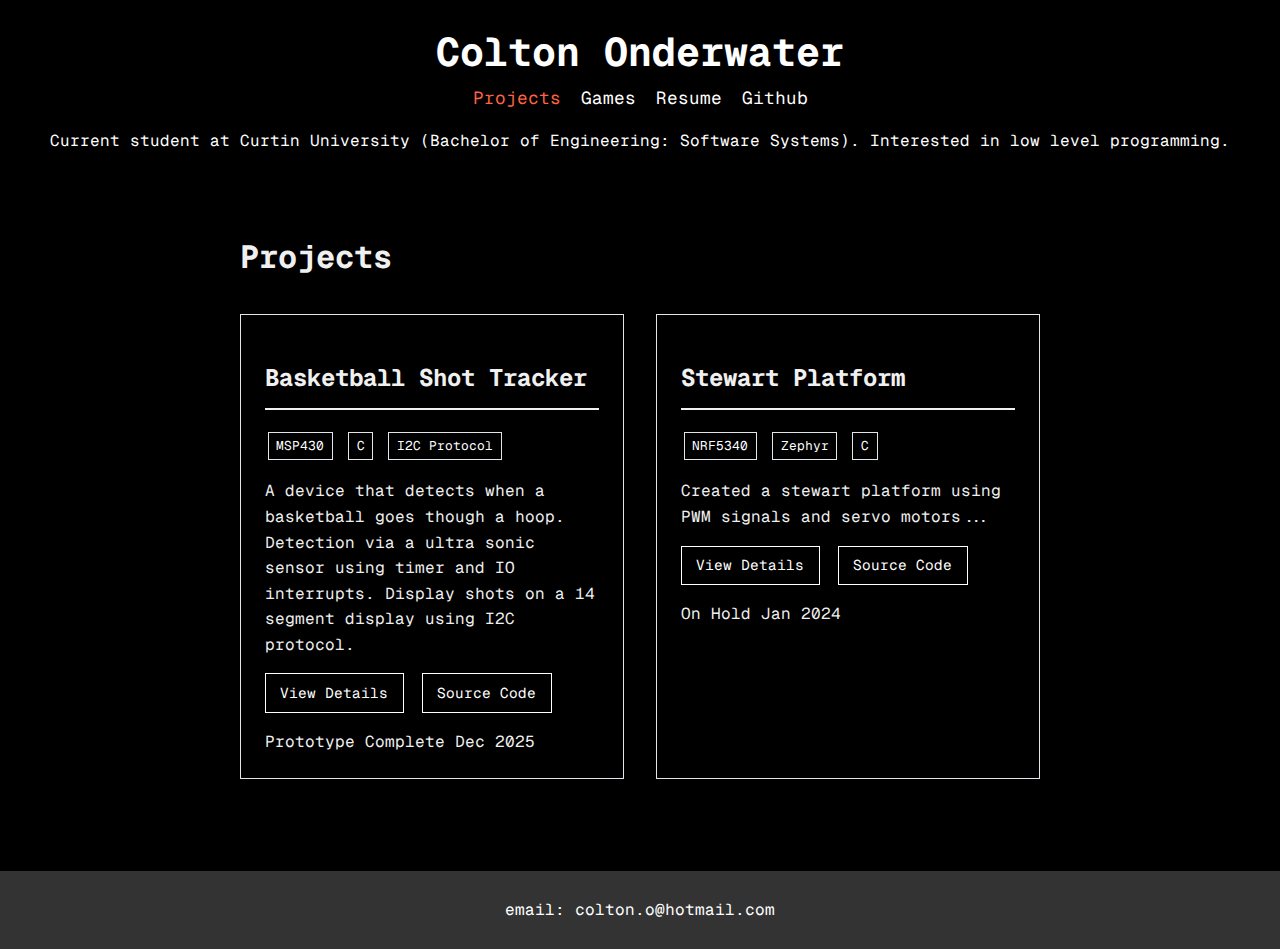
<file: index.html>
<!DOCTYPE html>
<html lang="en">

<head>
  <meta charset="UTF-8">
  <meta name="viewport" content="width=device-width, initial-scale=1.0">
  <link rel="preconnect" href="https://fonts.googleapis.com">
  <link rel="preconnect" href="https://fonts.gstatic.com" crossorigin>
  <link href="https://fonts.googleapis.com/css2?family=Geist+Mono:wght@100..900&display=swap" rel="stylesheet">
  <title>Colton - About</title>


  <link rel="stylesheet" href="style.css">
</head>

<body>
  <header>
    <h1>Colton Onderwater</h1>
    <nav>
      <ul>
        <li><a href="index.html" class="active">Projects</a></li>
        <li><a href="games.html">Games</a></li>
        <li><a href="resume.html">Resume</a></li>
        <li><a href="https://github.com/colton-o" target="_blank" rel="noopener noreferrer">Github</a></li>
      </ul>
    </nav>
    <p>Current student at Curtin University (Bachelor of Engineering: Software Systems). Interested in low level
      programming.</p>
  </header>

  <main>
    <h1>Projects</h1>

    <div class="projects-grid">

      <!-- Project 2 -->
      <article class="project-card">
        <h2>Basketball Shot Tracker</h2>
        <div class="tech-tags">
          <span class="tag">MSP430</span>
          <span class="tag">C</span>
          <span class="tag">I2C Protocol</span>
        </div>
        <p>A device that detects when a basketball goes though a hoop. Detection via a ultra sonic sensor using timer
          and IO interrupts. Display shots on a 14 segment display using I2C protocol. </p>
        <div class="project-links">
          <a href="projects/shot_tracker.html" class="btn">View Details</a>
          <a href="https://github.com/colton-o/Shot_Tracker" target="_blank" rel="noopener noreferrer"
            class="btn">Source
            Code</a>
        </div>
        <div class="project-meta">
          <span class="status on-hold">Prototype Complete</span>
          <span class="date">Dec 2025</span>
        </div>
      </article>
      <!-- Project 1 -->
      <article class="project-card">
        <h2>Stewart Platform</h2>
        <div class="tech-tags">
          <span class="tag">NRF5340</span>
          <span class="tag">Zephyr</span>
          <span class="tag">C</span>
        </div>
        <p>Created a stewart platform using PWM signals and servo motors...</p>
        <div class="project-links">
          <a href="projects/stewart.html" class="btn">View Details</a>
          <a href="https://github.com/colton-o/stewart_platform" target="_blank" rel="noopener noreferrer"
            class="btn">Source
            Code</a>
        </div>
        <div class="project-meta">
          <span class="status on-hold">On Hold</span>
          <span class="date">Jan 2024</span>
        </div>
      </article>
    </div>
  </main>

  <footer>
    <p>email: colton.o@hotmail.com</p>
  </footer>


</body>

</html>
</file>
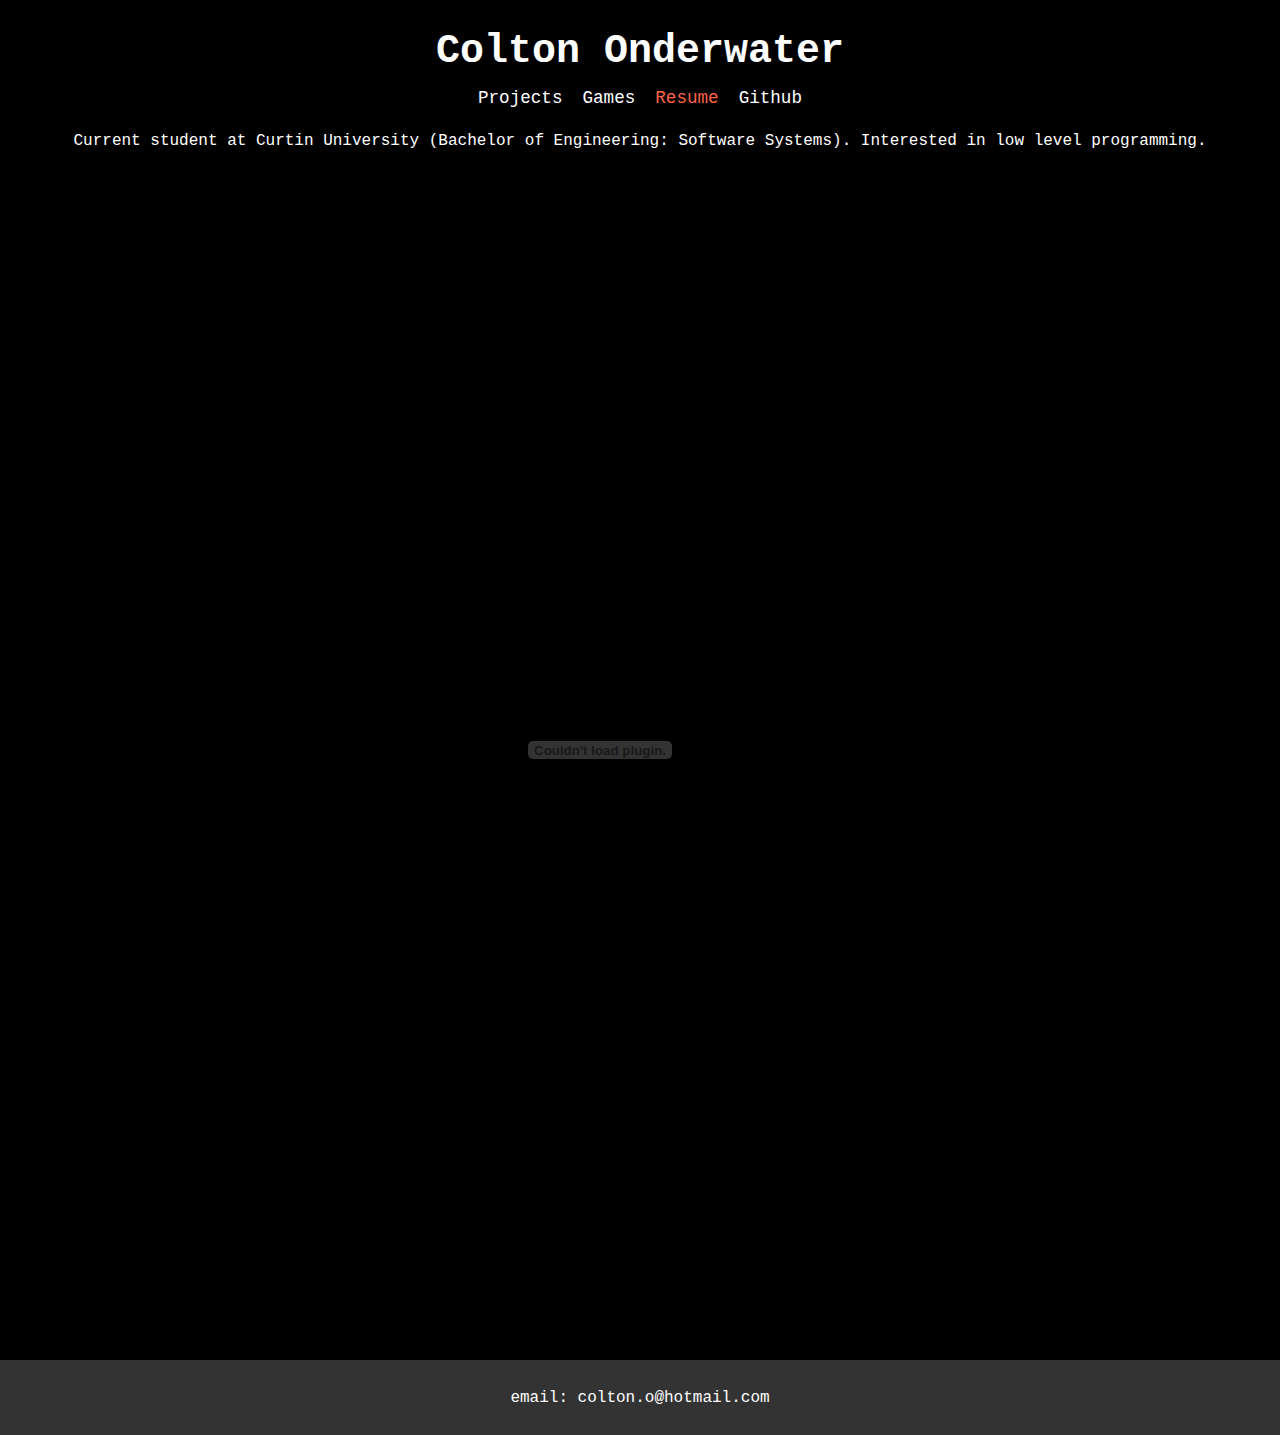
<file: resume.html>
<!DOCTYPE html>
<html lang="en">

<head>
  <meta charset="UTF-8">
  <meta name="viewport" content="width=device-width, initial-scale=1.0">
  <title>Colton - About</title>
  <link rel="stylesheet" href="style.css">
</head>

<body>
  <header>
    <h1>Colton Onderwater</h1>
    <nav>
      <ul>
        <li><a href="index.html">Projects</a></li>
        <li><a href="games.html">Games</a></li>
        <li><a href="resume.html" class="active">Resume</a></li>
        <li><a href="https://github.com/colton-o" target="_blank" rel="noopener noreferrer">Github</a></li>
      </ul>
    </nav>
    <p>Current student at Curtin University (Bachelor of Engineering: Software Systems). Interested in low level
      programming.</p>
  </header>

  <main>
    <section id="resume">
      <embed src="Resume.pdf" width="720" height="1080" type="application/pdf">
  </main>

  <footer>
    <p>email: colton.o@hotmail.com</p>
  </footer>

</body>
</file>
<file: style.css>
/* General Styles */
body {
  font-family: 'Geist Mono', monospace;
  margin: 0;
  padding: 0;
  line-height: 1.6;
  color: #f0f0f0;
  background-color: #000;
}

header {
  background-color: #000;
  color: #fff;
  padding: 20px 0;
  text-align: center;
}

header h1 {
  margin: 0;
  font-size: 2.5rem;
}

nav ul {
  list-style: none;
  padding: 0;
  margin: 0;
  display: flex;
  justify-content: center;
  gap: 20px;
}

nav ul li a {
  color: #fff;
  text-decoration: none;
  font-size: 1.1rem;
  transition: color 0.3s ease;
}

nav ul li a.active,
nav ul li a:hover {
  color: #ff6347;
  /* Tomato color */
}

main {
  padding: 20px;
  max-width: 800px;
  margin: 0 auto;
}

h2 {
  color: #f0f0f0;
  border-bottom: 2px solid #f0f0f0;
  padding-bottom: 10px;
  margin-bottom: 20px;
}

footer {
  background-color: #333;
  color: #fff;
  text-align: center;
  padding: 10px 0;
  margin-top: 40px;
}


pre code {
  display: block;
  padding: 1em;
  overflow-x: auto;
  line-height: 1.45;
  background: #000000;
}

.language-c {
  color: #ffffff;
  background-color: #303030;
  font-family: 'Monaco', 'Menlo', 'Ubuntu Mono', monospace;
}

details>summary {
  font-size: 2rem;
}

.projects-grid {
  display: grid;
  grid-template-columns: repeat(auto-fill, minmax(300px, 1fr));
  gap: 2rem;
  margin: 2rem 0;
}

.project-card {
  border: 1px solid #e1e4e8;
  padding: 1.5rem;
  background: #000;
}

.tech-tags {
  margin: 0.5rem 0;
}

.tag {
  display: inline-block;
  background: #000000;
  color: #ffffff;
  border: 1px solid #e1e4e8;
  padding: 0.2em 0.6em;
  font-size: 0.8em;
  margin: 0.2em;
}

.project-links {
  margin: 1rem 0;
}

.btn {
  display: inline-block;
  background: transparent;
  color: white;
  padding: 0.5em 1em;
  text-decoration: none;
  margin-right: 0.5rem;
  font-size: 0.9em;
  border: 1px solid white;
  transition: all 0.2s ease;
}

.btn:hover {
  background: #1F2937;
  /* Very dark gray */
  border-color: #6B7280;
}

.image-grid {
  display: grid;
  grid-template-columns: repeat(auto-fill, minmax(300px, 1fr));
  gap: 2rem;
  margin: 2rem 0;
}

.image-grid img {
  width: 100%;
  height: 300px;
  object-fit: contain;
}
</file>
